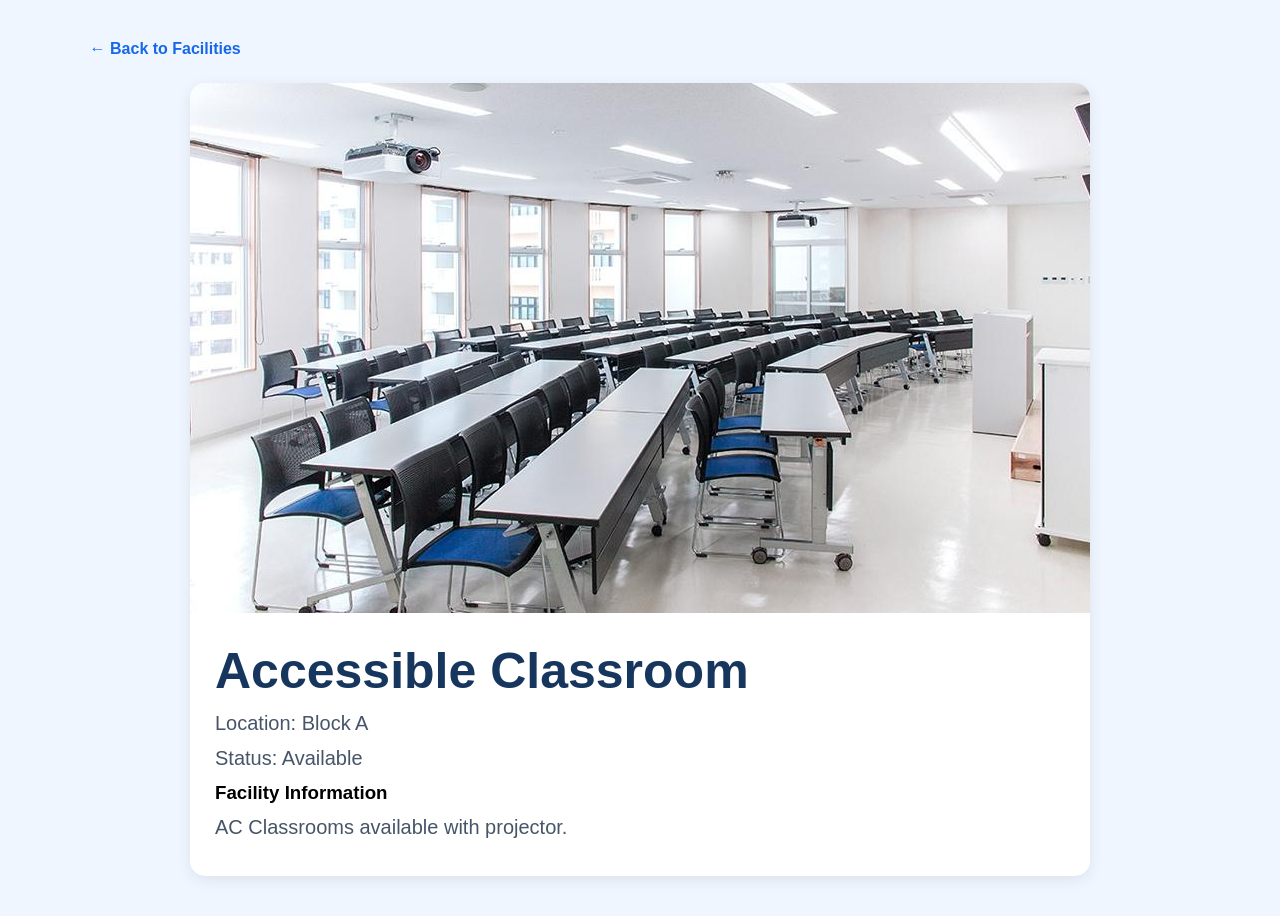
<file: class.html>
<!DOCTYPE html>
<html lang="en">
<head>
    <meta charset="UTF-8">
    <meta name="viewport" content="width=device-width, initial-scale=1.0">
    <title>Accessible Ramp</title>
    <link rel="stylesheet" href="CA1.css">
</head>
<body>

    <section class="facility-details">

        <a href="index.html#facilities" class="back-link">
            ← Back to Facilities
        </a>

        <div class="details-card">
            <img src="class.jpg" alt="Accessible Ramp">

            <div class="details-content">
                <h1>Accessible Classroom</h1>
                <p>Location: Block A</p>
                <p>Status: <span class="status">Available</span></p>

                <h3>Facility Information</h3>
                <p> AC Classrooms available with projector.</p>
            </div>
        </div>

    </section>

</body>
</html>
</file>
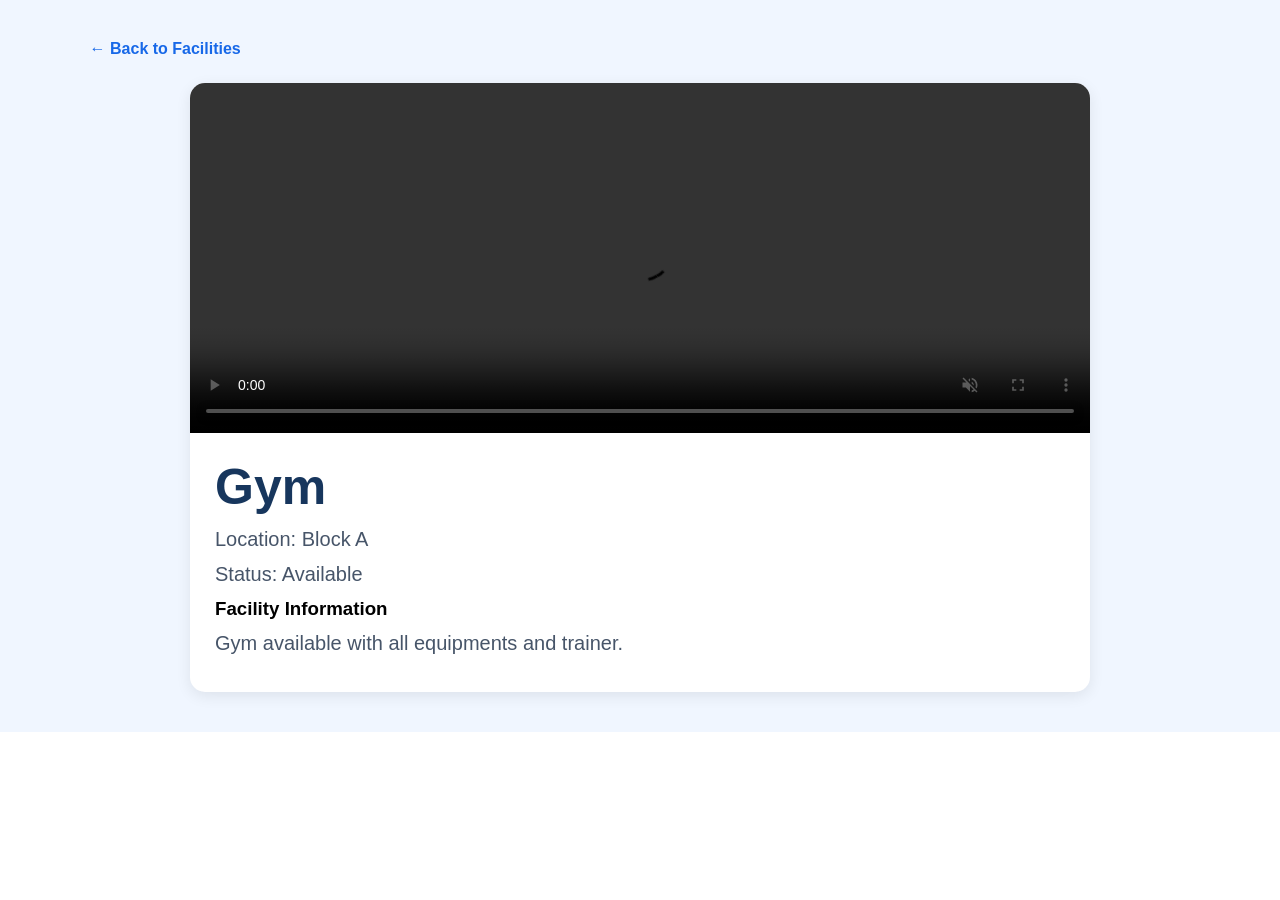
<file: gym.html>
<!DOCTYPE html>
<html lang="en">
<head>
    <meta charset="UTF-8">
    <meta name="viewport" content="width=device-width, initial-scale=1.0">
    <title>Accessible Ramp</title>
    <link rel="stylesheet" href="CA1.css">
</head>
<body>

    <section class="facility-details">

        <a href="index.html#facilities" class="back-link">
            ← Back to Facilities
        </a>

        <div class="details-card">
            <video controls autoplay muted loop>
                <source src="gym.mp4" type="video/mp4">
            </video>

            <div class="details-content">
                <h1>Gym</h1>
                <p>Location: Block A</p>
                <p>Status: <span class="status">Available</span></p>

                <h3>Facility Information</h3>
                <p>Gym available with all equipments and trainer.</p>
            </div>
        </div>

    </section>

</body>
</html>
</file>
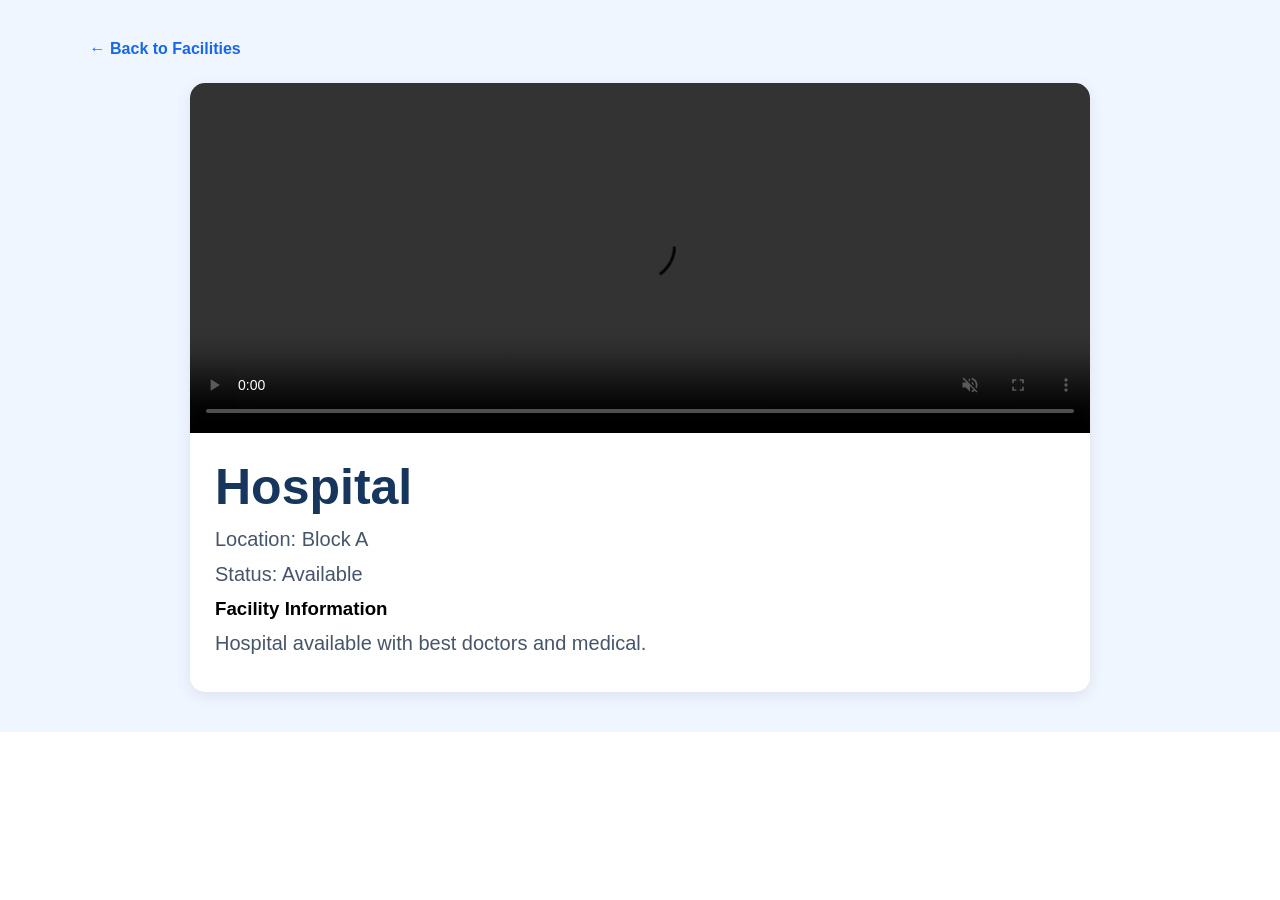
<file: hos.html>
<!DOCTYPE html>
<html lang="en">
<head>
    <meta charset="UTF-8">
    <meta name="viewport" content="width=device-width, initial-scale=1.0">
    <title>Accessible Ramp</title>
    <link rel="stylesheet" href="CA1.css">
</head>
<body>

    <section class="facility-details">

        <a href="index.html#facilities" class="back-link">
            ← Back to Facilities
        </a>

        <div class="details-card">
            <video controls autoplay muted loop>
                <source src="medi.mp4" type="video/mp4">
            </video>


            <div class="details-content">
                <h1>Hospital</h1>
                <p>Location: Block A</p>
                <p>Status: <span class="status">Available</span></p>

                <h3>Facility Information</h3>
                <p>Hospital available with best doctors and medical.</p>
            </div>
        </div>

    </section>

</body>
</html>
</file>
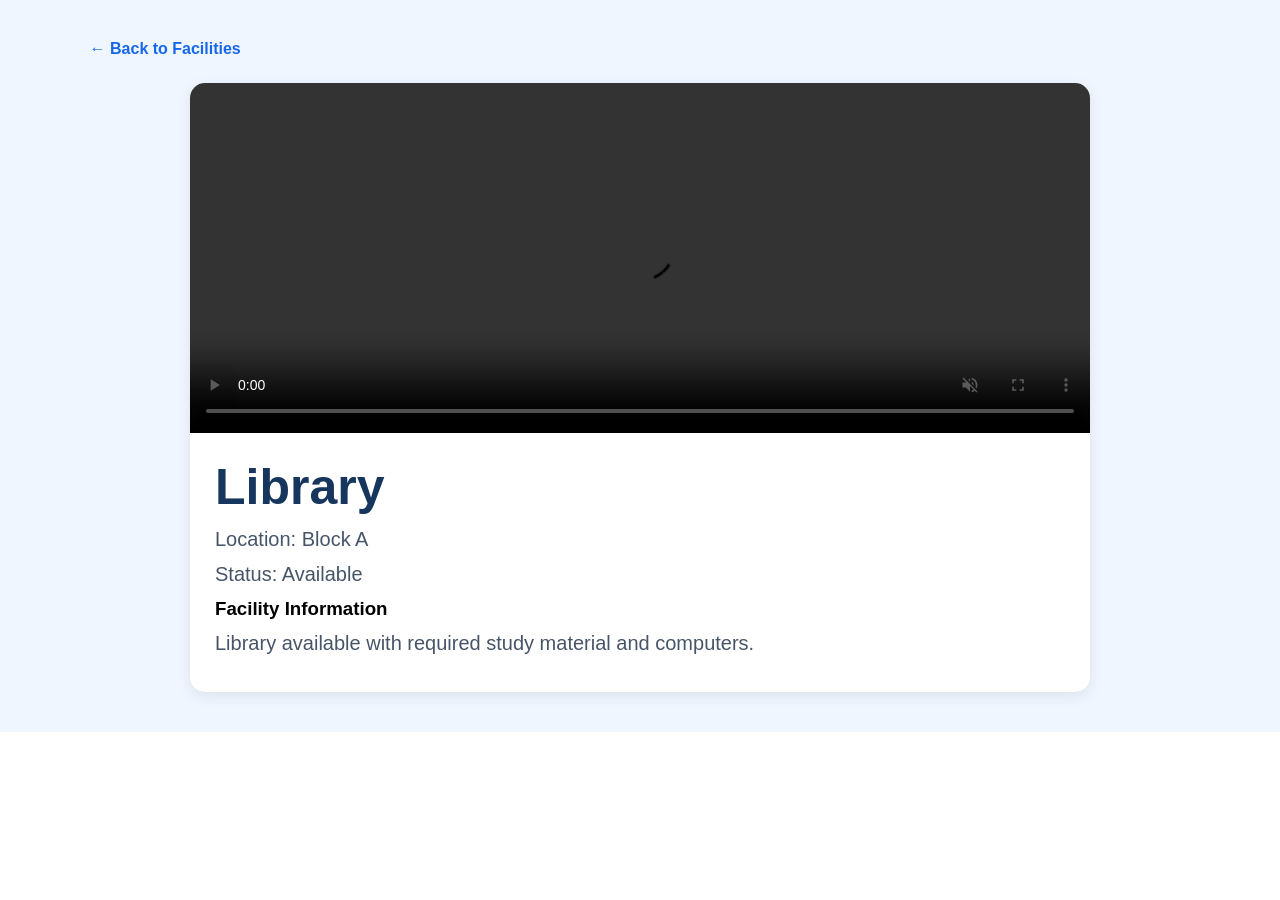
<file: lib.html>
<!DOCTYPE html>
<html lang="en">
<head>
    <meta charset="UTF-8">
    <meta name="viewport" content="width=device-width, initial-scale=1.0">
    <title>Accessible Ramp</title>
    <link rel="stylesheet" href="CA1.css">
</head>
<body>

    <section class="facility-details">

        <a href="index.html#facilities" class="back-link">
            ← Back to Facilities
        </a>

        <div class="details-card">
            <video controls autoplay muted loop>
                <source src="lib.mp4" type="video/mp4">
            </video>


            <div class="details-content">
                <h1>Library</h1>
                <p>Location: Block A</p>
                <p>Status: <span class="status">Available</span></p>

                <h3>Facility Information</h3>
                <p>Library available with required study material and computers.</p>
            </div>
        </div>

    </section>

</body>
</html>
</file>
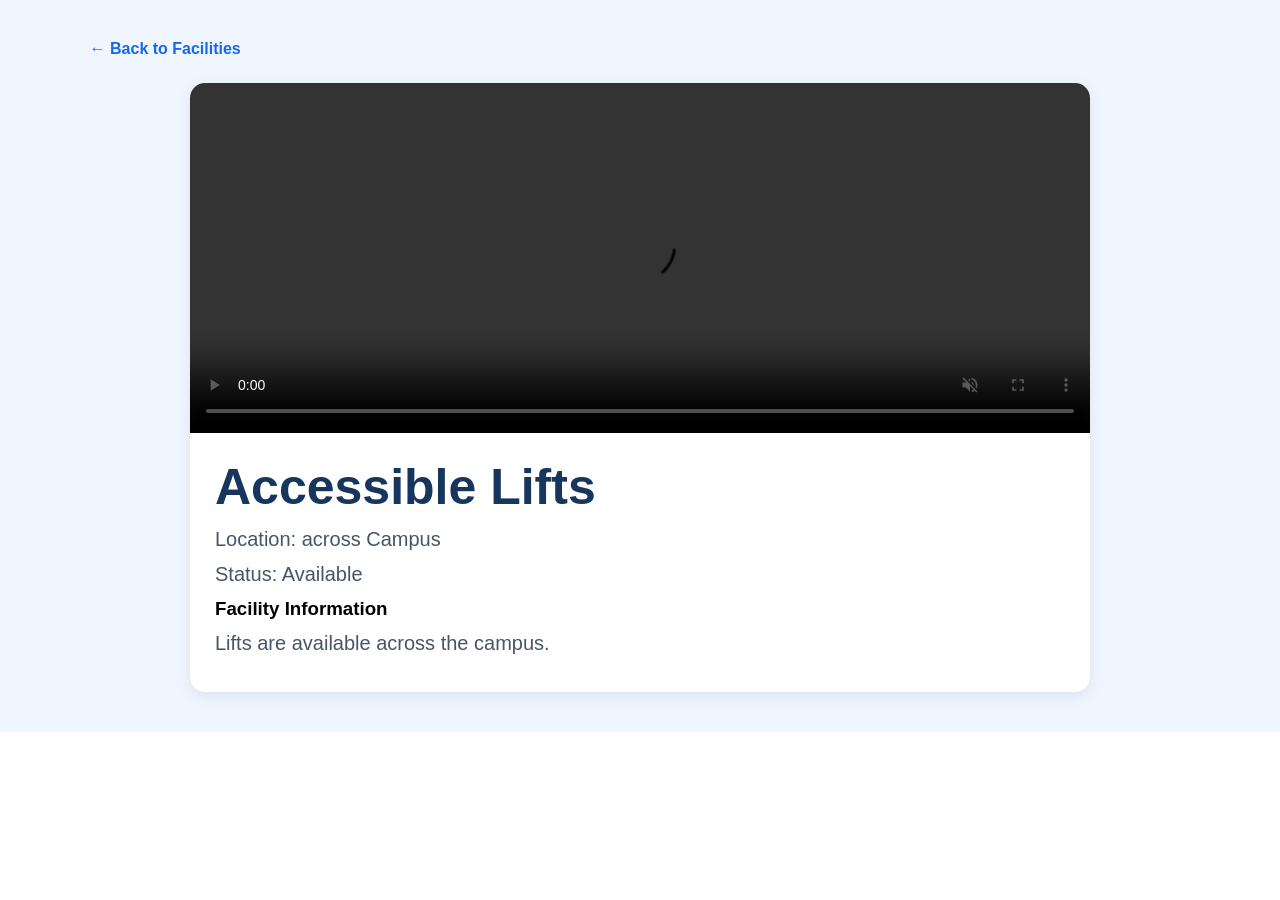
<file: lift.html>
<!DOCTYPE html>
<html lang="en">
<head>
    <meta charset="UTF-8">
    <meta name="viewport" content="width=device-width, initial-scale=1.0">
    <title>Accessible Ramp</title>
    <link rel="stylesheet" href="CA1.css">
</head>
<body>

    <section class="facility-details">

        <a href="index.html#facilities" class="back-link">
            ← Back to Facilities
        </a>

        <div class="details-card">
            <video controls autoplay muted loop>
                <source src="wash.mp4" type="video/mp4">
            </video>

            <div class="details-content">
                <h1>Accessible Lifts</h1>
                <p>Location: across Campus</p>
                <p>Status: <span class="status">Available</span></p>

                <h3>Facility Information</h3>
                <p>Lifts are available across the campus.</p>
            </div>
        </div>

    </section>

</body>
</html>
</file>
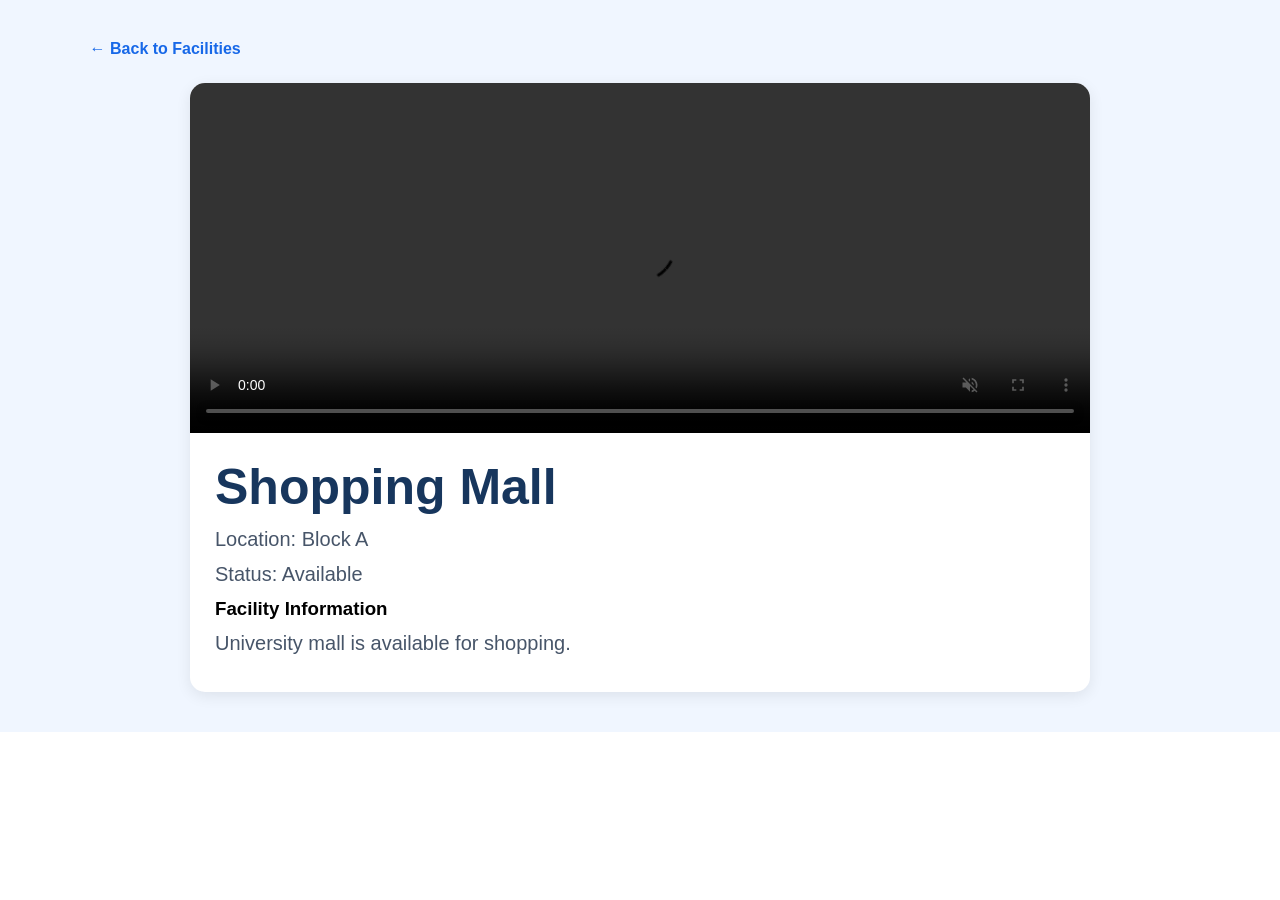
<file: mall.html>
<!DOCTYPE html>
<html lang="en">
<head>
    <meta charset="UTF-8">
    <meta name="viewport" content="width=device-width, initial-scale=1.0">
    <title>Accessible Ramp</title>
    <link rel="stylesheet" href="CA1.css">
</head>
<body>

    <section class="facility-details">

        <a href="index.html#facilities" class="back-link">
            ← Back to Facilities
        </a>

        <div class="details-card">
           <video controls autoplay muted loop>
                <source src="mall.mp4" type="video/mp4">
            </video>

            <div class="details-content">
                <h1>Shopping Mall</h1>
                <p>Location: Block A</p>
                <p>Status: <span class="status">Available</span></p>

                <h3>Facility Information</h3>
                <p>University mall is available for shopping.</p>
            </div>
        </div>

    </section>

</body>
</html>
</file>
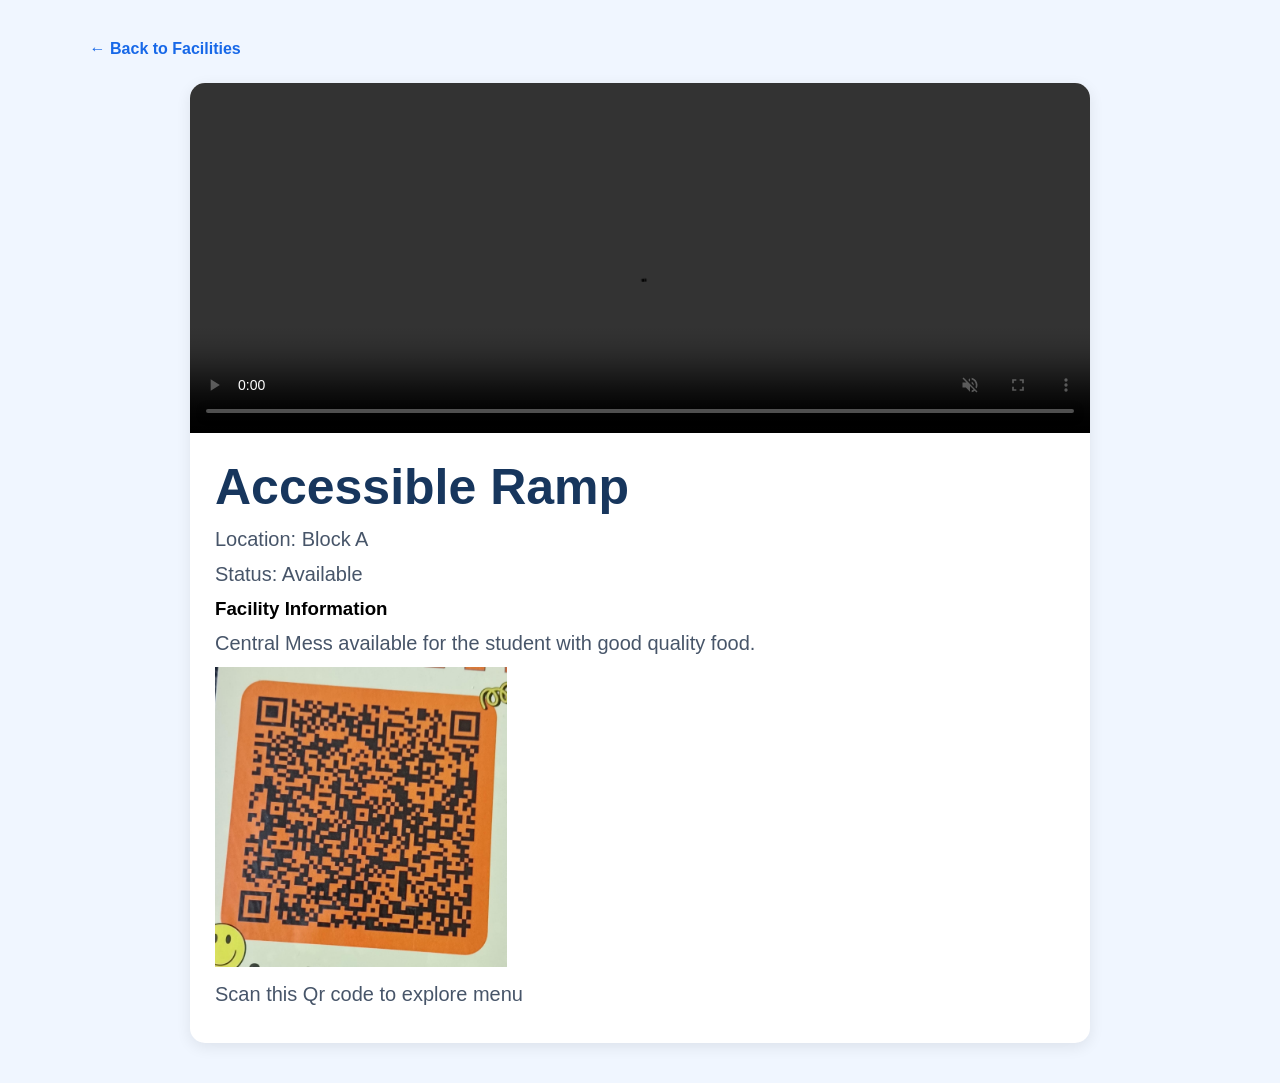
<file: mess.html>
<!DOCTYPE html>
<html lang="en">
<head>
    <meta charset="UTF-8">
    <meta name="viewport" content="width=device-width, initial-scale=1.0">
    <title>Accessible Ramp</title>
    <link rel="stylesheet" href="CA1.css">
</head>
<body>

    <section class="facility-details">

        <a href="index.html#facilities" class="back-link">
            ← Back to Facilities
        </a>

        <div class="details-card">
           <video controls autoplay muted loop>
                <source src="mess.mp4" type="video/mp4">
            </video>

            <div class="details-content">
                <h1>Accessible Ramp</h1>
                <p>Location: Block A</p>
                <p>Status: <span class="status">Available</span></p>

                <h3>Facility Information</h3>
                <p>Central Mess available for the student with good quality food.</p>
                <img src="qr.jpeg" alt="QR"></img>
                <p>Scan this Qr code to explore menu</p>
            </div>
        </div>

    </section>

</body>
</html>
</file>
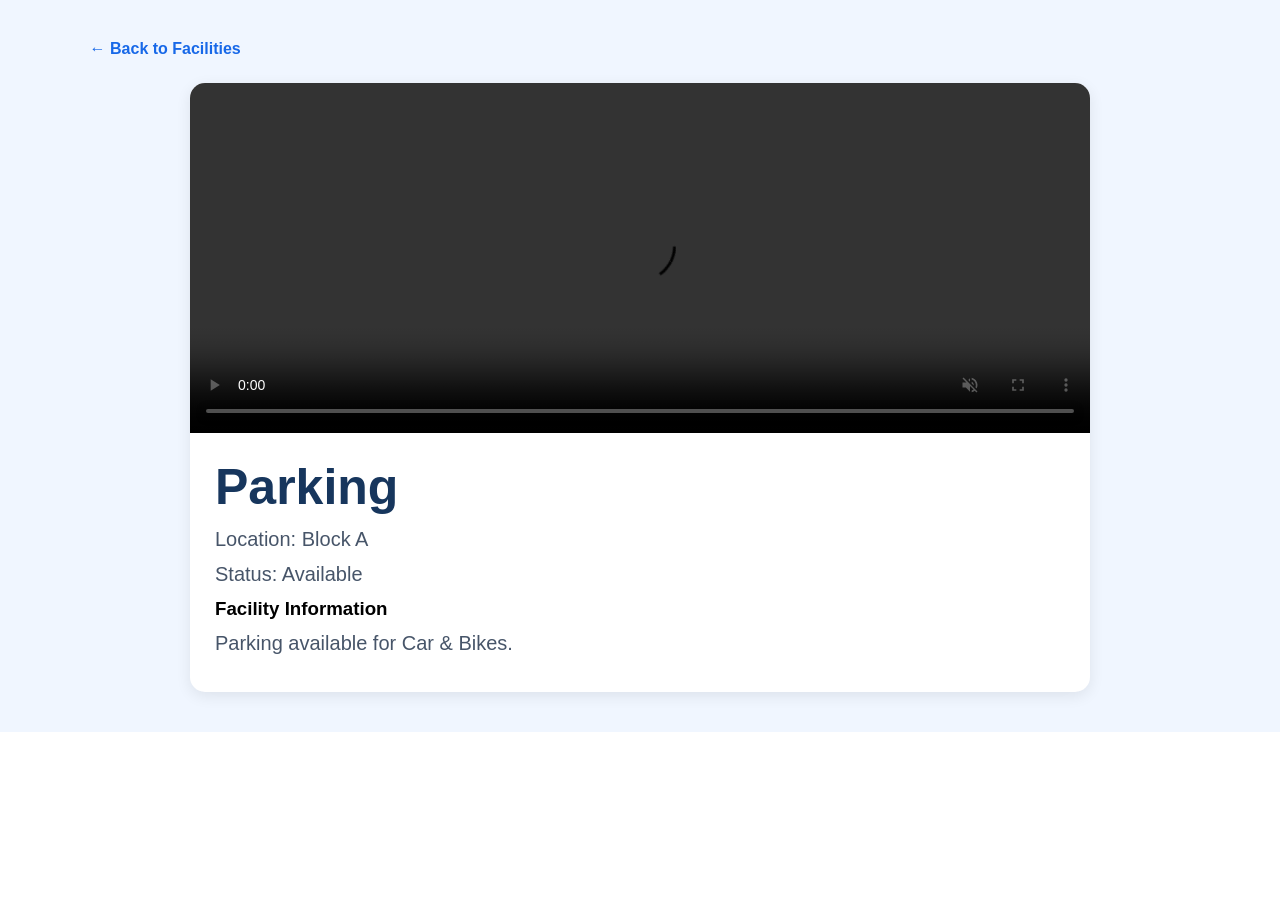
<file: parking.html>
<!DOCTYPE html>
<html lang="en">
<head>
    <meta charset="UTF-8">
    <meta name="viewport" content="width=device-width, initial-scale=1.0">
    <title>Accessible Ramp</title>
    <link rel="stylesheet" href="CA1.css">
</head>
<body>

    <section class="facility-details">

        <a href="index.html#facilities" class="back-link">
            ← Back to Facilities
        </a>

        <div class="details-card">
            <video controls autoplay muted loop>
                <source src="par.mp4" type="video/mp4">
            </video>

            <div class="details-content">
                <h1>Parking</h1>
                <p>Location: Block A</p>
                <p>Status: <span class="status">Available</span></p>

                <h3>Facility Information</h3>
                <p>Parking available for Car & Bikes.</p>
            </div>
        </div>

    </section>

</body>
</html>
</file>
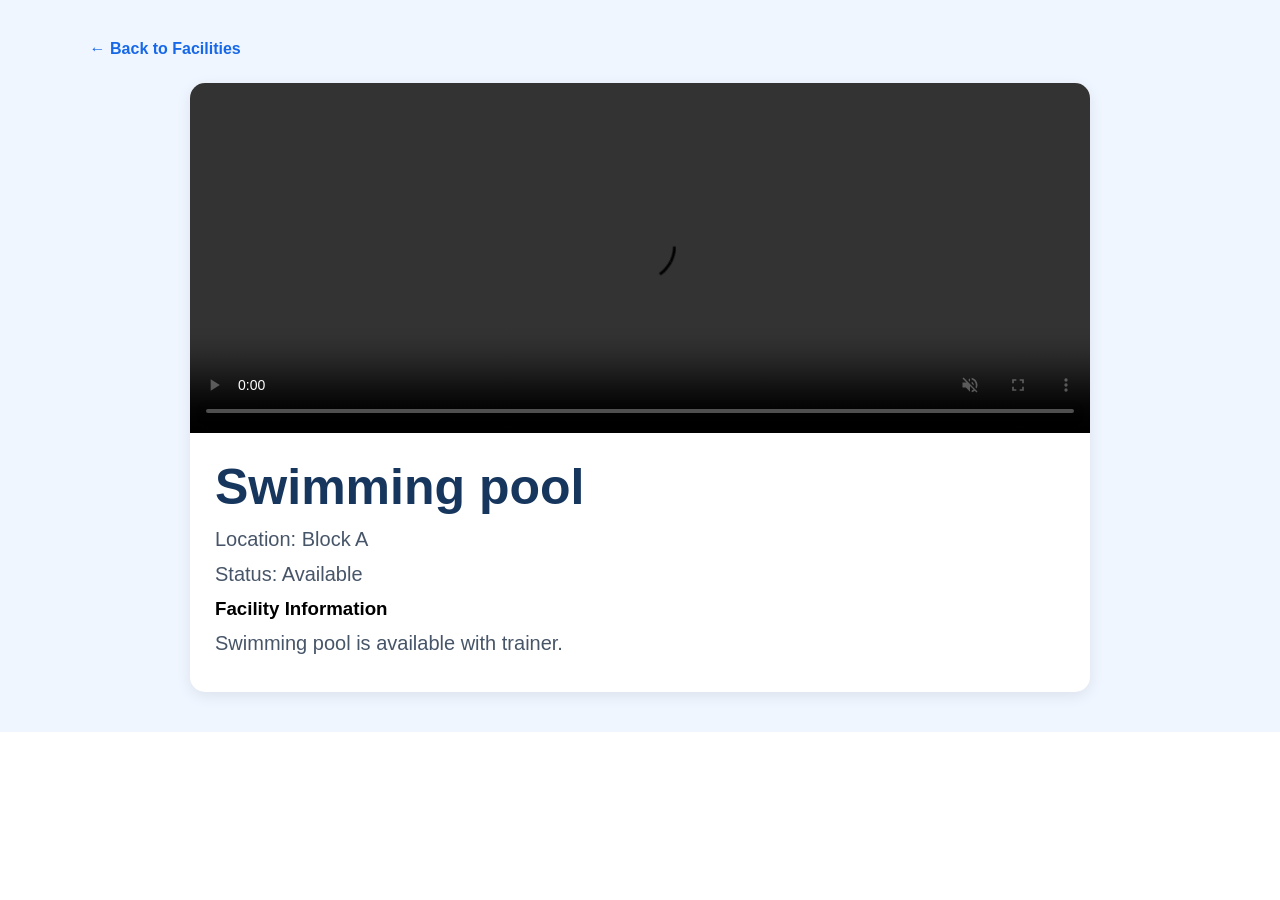
<file: pool.html>
<!DOCTYPE html>
<html lang="en">
<head>
    <meta charset="UTF-8">
    <meta name="viewport" content="width=device-width, initial-scale=1.0">
    <title>Accessible Ramp</title>
    <link rel="stylesheet" href="CA1.css">
</head>
<body>

    <section class="facility-details">

        <a href="index.html#facilities" class="back-link">
            ← Back to Facilities
        </a>

        <div class="details-card">
            <video controls autoplay muted loop>
                <source src="pool.mp4" type="video/mp4">
            </video>


            <div class="details-content">
                <h1>Swimming pool</h1>
                <p>Location: Block A</p>
                <p>Status: <span class="status">Available</span></p>

                <h3>Facility Information</h3>
                <p>Swimming pool is available with trainer.</p>
            </div>
        </div>

    </section>

</body>
</html>
</file>
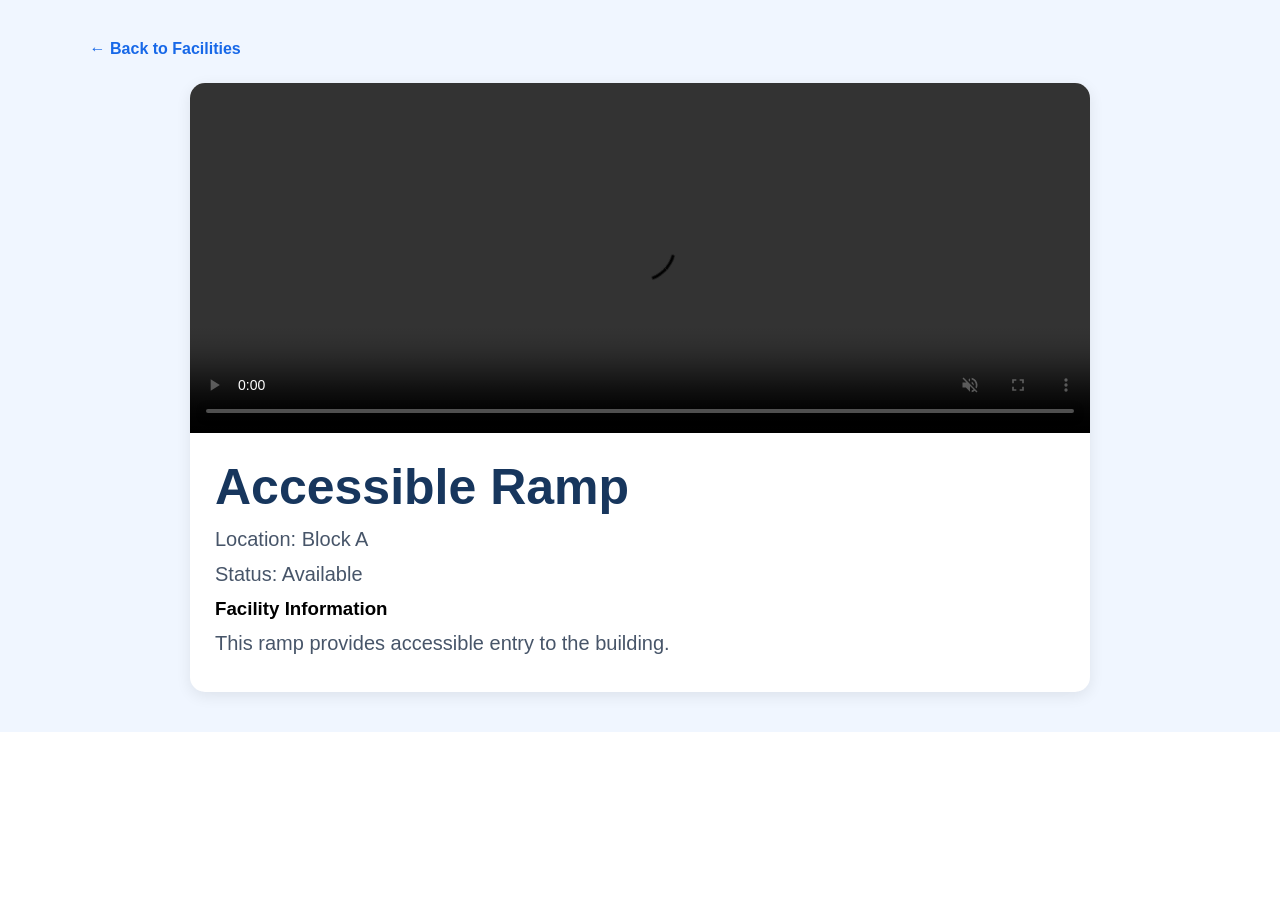
<file: ramp.html>
<!DOCTYPE html>
<html lang="en">
<head>
    <meta charset="UTF-8">
    <meta name="viewport" content="width=device-width, initial-scale=1.0">
    <title>Accessible Ramp</title>
    <link rel="stylesheet" href="CA1.css">
</head>
<body>

    <section class="facility-details">

        <a href="index.html#facilities" class="back-link">
            ← Back to Facilities
        </a>

        <div class="details-card">
            <video controls autoplay muted loop>
                <source src="ramp.mp4" type="video/mp4">
            </video>

            <div class="details-content">
                <h1>Accessible Ramp</h1>
                <p>Location: Block A</p>
                <p>Status: <span class="status">Available</span></p>

                <h3>Facility Information</h3>
                <p>This ramp provides accessible entry to the building.</p>
            </div>
        </div>

    </section>

</body>
</html>
</file>
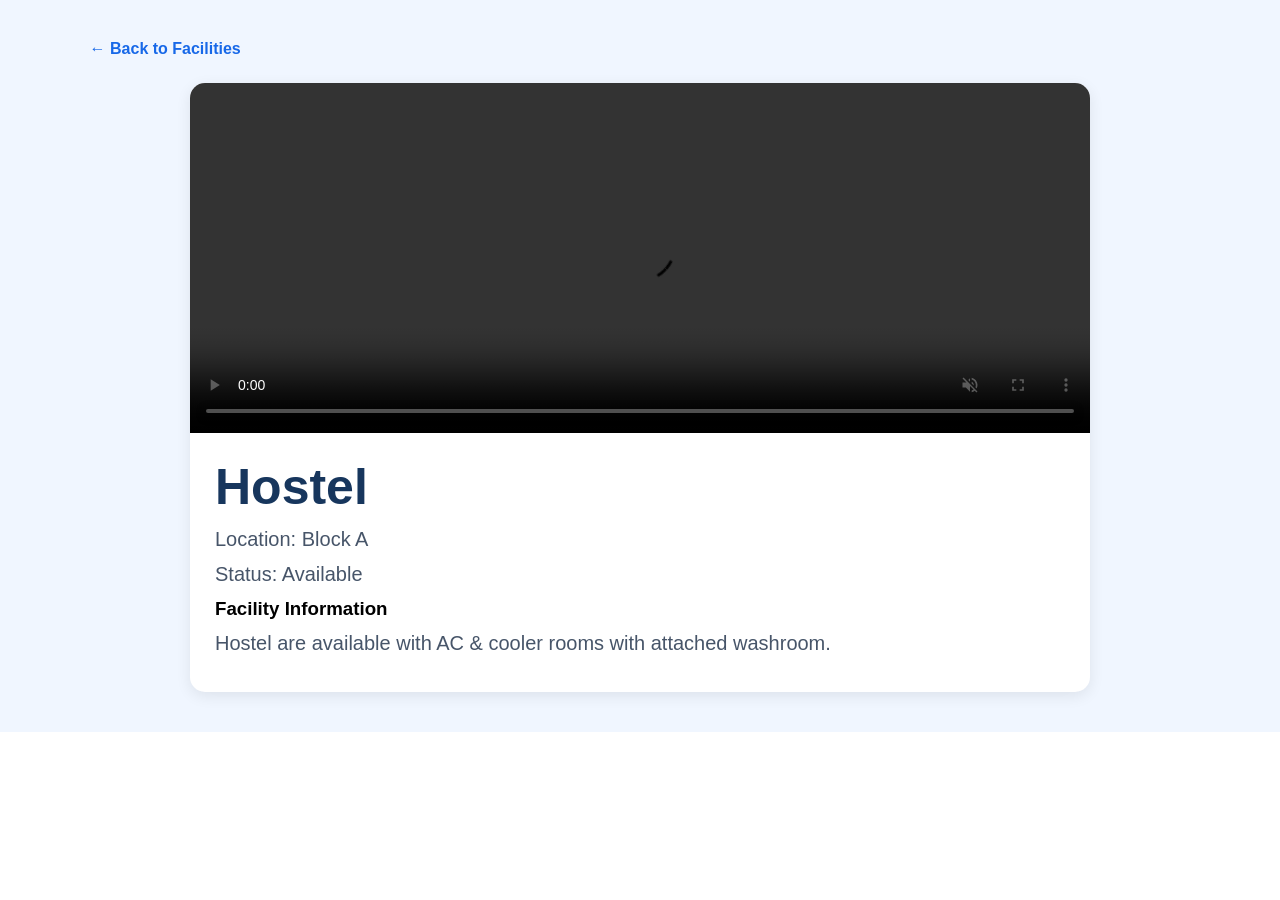
<file: room.html>
<!DOCTYPE html>
<html lang="en">
<head>
    <meta charset="UTF-8">
    <meta name="viewport" content="width=device-width, initial-scale=1.0">
    <title>Accessible Ramp</title>
    <link rel="stylesheet" href="CA1.css">
</head>
<body>

    <section class="facility-details">

        <a href="index.html#facilities" class="back-link">
            ← Back to Facilities
        </a>

        <div class="details-card">
            <video controls autoplay muted loop>
                <source src="hostel.mp4" type="video/mp4">
            </video>


            <div class="details-content">
                <h1>Hostel</h1>
                <p>Location: Block A</p>
                <p>Status: <span class="status">Available</span></p>

                <h3>Facility Information</h3>
                <p>Hostel are available with AC & cooler rooms with attached washroom.</p>
            </div>
        </div>

    </section>

</body>
</html>
</file>
<file: CA1.css>
*{
    margin:0;
    font-family:Arial;
    border:Border-box;
}
.topbar{
    height:99px;
    background-color: #1b3758;
    display:flex;

}
.navlogo{
    height:99px;
    width:100px;
}
.logo{
    background-image:url(logo.jpeg) ;
    height:98px;
    width:100%;
    background-size: contain;
    background-repeat: no-repeat;
    background-position: center;

}
.nav-link{
    color:white;
    text-decoration: none;
}
.nav-option{
    display:flex;
    justify-content: center;
    align-items: center;
    gap:100px;
    flex:1;
}
i{
    color:white;
}
.border{
    border:2px solid transparent;
}
.border:hover{
    border:2px solid white;
}
.hero{
    background-image:url(lpucam.jpg) ;
    height: 580px;
    background-repeat: no-repeat;
    background-size: cover;
}
.hero-section{
    color: white;
    padding-top: 200px;
    padding-left: 30px;
}
h1{
    font-size: 50px;
}
p{
    font-size: 20px;
}
.search{
    display:flex;
   justify-content: space-evenly;
    background-color:whitesmoke;
    width:620px;
    height:40px;
    border-radius: 10px 10px 10px 10px;
    
}
#herosearch{
    width:100%;
   font-size:1rem;
   border-radius: 10px 0 0 10px;
}
.button-primary{
    background-color: yellowgreen;
    border-radius: 0 10px 10px 0;
    width: 50px;
    
}
.fac{
    display: grid;
    grid-template-columns: repeat(4, 1fr);
    gap: 20px;
    padding: 25px;

}
.box{
    background: rgb(201, 218, 238);
    padding: 25px;
    border-radius: 12px;
    box-shadow: 0 3px 12px rgba(0,0,0,0.08);
    display: flex;
    align-items: center;
    
}
.box-content i{
    font-size: 30px;
    color: #1768e8;
    margin-bottom: 12px;
}
@media(max-width: 700px){
    .fac{
        grid-template-columns: repeat(2, 1fr);
    }
}
.box4{
    background: rgba(255, 68, 0, 0.176);
    i{
        color: orangered;
    }
}
.op{
    display:flex;
    justify-content: space-evenly;
    background: #233142;
}
.repo{
    background: #1768e8;
    color: white;
    border-radius: 3px 3px 3px 3px;
}
.c-sec{
    max-width: 1200px;
    margin: 35px auto;
    padding: 0 20px;
}
.category-head{
    display: flex;
    justify-content: space-between;
    align-items: center;
    margin-bottom: 18px;
}
.category-head h2{
  font-size: 24px;
}
.report-btn{
    background-color: #1768e8;
    color: white;
    padding: 11px 18px;
    border-radius: 8px;
    font-size: 12px;
    font-weight: 800;
}
.category-grid{
    display: grid;
    grid-template-columns: repeat(6, 1fr);
    gap: 12px;
}
.category-card{
      background: rgba(30, 66, 227, 0.18);
    border: 1px solid #e3eaf2;
    border-radius: 10px;
    min-height: 120px;
    display: flex;
    flex-direction: column;
    justify-content: center;
    align-items: center;
    cursor: pointer;
    transition: 0.3s;
}
.category-card i {
    color: blue;
}
 .category-card span {
    font-size: 34px;
    margin-bottom: 10px;
    color: #26364a;
 }
 .category-card:hover{
     background: #edf5ff;
    border-color: #1768e8;
    transform: translateY(-4px);
    box-shadow: 0 5px 15px #1768e820;
 }
 .category-card.selected{
    background: #e8f1ff;
    border: 2px solid #1768e8;
 }
 @media(max-width: 650px){
    .category-grid{
        grid-template-columns: repeat(3, 1fr);
    }
}
@media(max-width: 380px){
    .fac{
        grid-template-columns: repeat(2, 1fr);
    }


}
.facilities-section {
    padding: 50px 7%;
    background:whitesmoke;
    scroll-margin-top: 30px;
}

.facilities-section h2 {
    color: #17365d;
    font-size: 26px;
}

.facility-list {
    display: grid;
    grid-template-columns: repeat(3, 1fr);
    gap: 20px;
    margin-top: 25px;
}

.facility-card {
    display: block;
    background: white;
    padding: 25px;
    border-radius: 12px;
    box-shadow: 0 3px 12px #00000010;
    transition: 0.3s;
}

.facility-card:hover {
    transform: translateY(-5px);
    box-shadow: 0 8px 20px #00000015;
}

.facility-card span {
    color: green;
    font-size: 13px;
}
.facility-card img {
    width: 100%;
    height: 150px;
    object-fit: cover;
    display: block;
    border-radius: 3px;
    margin-bottom: 10px;
}
.facility-card span{
    background-color: #d1fae5;
    color: #059669;
    padding: 5px 10px;
    border-radius: 20px;
    font-size: 12px;
    font-weight: bold;
}

@media(max-width: 700px) {
    .facility-list {
        grid-template-columns: repeat(2, 1fr);
    }
}

@media(max-width: 450px) {
    .facility-list {
        grid-template-columns: 1fr;
    }
}
.report-section{
    padding: 40px 7%;
    background: #f5f8fc;
    scroll-margin-top: 30px;
}
.report-head h2{
    color: black;
    font-size: 25px;
    margin-bottom: 5px;
}
.report-head p{
    color: #64748b;
    font-size: 14px;
}
.report-container{
    display: grid;
    grid-template-columns: 2fr 1fr;
    gap: 20px;
    margin-top: 25px;
}
.report-form{
    background: white;
    padding: 25px;
    border-radius: 12px;
    border: 1px solid #e2e8f0;
    box-shadow: 0 3px 12px #00000010;
}
.report-form > label{
    display:block;
    font-size: 13px;
    font-weight: 600;
    color: #334155;
    margin: 12px 0 6px;
}
.report-form input[type="text"],
.report-form select,
.report-form textarea {
    width: 100%;
    padding: 11px;
    border: 1px solid #dbe3ef;
    border-radius: 6px;
    font-size: 13px;
    outline: none;
    box-sizing: border-box;
}

.report-form input:focus,
.report-form select:focus,
.report-form textarea:focus {
    border-color: #2563eb;
}

.priority-options {
    display: flex;
    gap: 25px;
    margin: 12px 0 20px;
    font-size: 13px;
}

.priority-options label {
    display: flex;
    align-items: center;
    gap: 5px;
}

.submit-report {
    background: #155eef;
    color: white;
    border: none;
    padding: 12px 20px;
    border-radius: 6px;
    cursor: pointer;
    font-weight: 600;
    margin-top: 8px;
}

.submit-report:hover {
    background: #124bc2;
}

.report-sidebar {
    
   display: flex;
    flex-direction: column;
    gap: 20px;
    background: transparent;
    padding: 0;
    align-self: start;
}

.report-sidebar .feedback,
.report-sidebar .issue-types {
    border: 1px solid #dbeafe;
    border-radius: 12px;
    padding: 22px;
    margin: 0;
    min-height: auto;
    box-shadow: 0 3px 10px rgba(0, 0, 0, 0.06);
}

.report-sidebar .feedback{
    background-color: #dbeafe;
    text-align: center;
}

.report-sidebar .issue-types {
    background-color: #ffffff;
}

.feedback i {
    font-size: 45px;
    color: #1768e8;
    margin: 15px;
}

.feedback h3 {
   color: #155eef;
    
}

.feedback p {
    color: #475569;
    font-size: 13px;
    line-height: 1.6;
}

.issue-types h3 {
    font-size: 15px;
    color: #17365d;
}

.issue-types ul {
    padding-left: 20px;
    line-height: 2;
    font-size: 13px;
    color: #475569;
}
.report-sidebar i{
    color: blue;
}
.report-sidebar .feedback h3 {
    color: #155eef;
    margin: 10px 0;
}
.report-sidebar .feedback p {
    color: #475569;
    font-size: 14px;
    line-height: 1.6;
}
#report {
    background-color: #f0f6ff;
}

#report .feedback {
    background: #dbeafe;
    color: #17365d;
}

#report .issue-types {
    background: #ffffff;
    color: #17365d;
}

@media (max-width: 700px) {
    .report-container {
        grid-template-columns: 1fr;
    }
}

.facility-link {
    text-decoration: none;
    color: inherit;
    display: block;
}

.facility-card {
    cursor: pointer;
    transition: 0.3s;
}

.facility-card:hover {
    transform: translateY(-5px);
    box-shadow: 0 8px 20px #00000020;
}


.facility-details {
    background: #f0f6ff;
    min-height: 100px;
    padding: 40px 7%;
}

.back-link {
    display: inline-block;
    margin-bottom: 25px;
    color: #1768e8;
    text-decoration: none;
    font-weight: bold;
}

.details-card {
    max-width: 900px;
    margin: auto;
    background: white;
    border-radius: 15px;
    overflow: hidden;
    box-shadow: 0 4px 15px #00000015;
}

.details-card video {
    width: 100%;
    height: 350px;
    object-fit: cover;
    display: block;
}

.details-content {
    padding: 25px;
}

.details-content h1 {
    color: #17365d;
}

.details-content p {
    color: #475569;
    margin: 12px 0;
}

.details-content img {
    height: 300px;
}

.my-issues-section {
    padding: 35px 7%;
    background: #f5f8fc;
    min-height: 450px;
    scroll-margin-top: 30px;
}

.my-issues-heading h2 {
    color: #17365d;
    font-size: 25px;
    margin-bottom: 6px;
}

.my-issues-heading p {
    color: #64748b;
    font-size: 14px;
}

.issues-list {
    display: flex;
    flex-direction: column;
    gap: 12px;
    margin-top: 25px;
}

.issue-card {
    display: flex;
    align-items: center;
    gap: 15px;
    background: white;
    padding: 16px;
    border: 1px solid #e2e8f0;
    border-radius: 10px;
    box-shadow: 0 2px 8px #00000008;
}

.issue-icon {
    width: 45px;
    height: 45px;
    min-width: 45px;
    border-radius: 50%;
    display: flex;
    align-items: center;
    justify-content: center;
    font-size: 20px;
}

.issue-icon.blue {
    background: #e0edff;
    color: #1768e8;
}

.issue-icon.green {
    background: #d9f8ed;
    color: #059669;
}

.issue-icon.purple {
    background: #eee5ff;
    color: #7c3aed;
}

.issue-info {
    flex: 1;
}

.issue-info h3 {
    color: #17365d;
    font-size: 15px;
    margin: 0 0 5px;
}

.issue-info p {
    color: #64748b;
    font-size: 12px;
    margin: 4px 0;
}

.issue-info small {
    color: #94a3b8;
    font-size: 11px;
}

.issue-status {
    padding: 5px 10px;
    border-radius: 20px;
    font-size: 11px;
    font-weight: 600;
    white-space: nowrap;
}

.pending {
    background: #fff0d1;
    color: #d97706;
}

.progress {
    background: #dbeafe;
    color: #2563eb;
}

.resolved {
    background: #d1fae5;
    color: #059669;
}

.view-btn {
    background: white;
    border: 1px solid #dbe3ef;
    color: #17365d;
    padding: 9px 13px;
    border-radius: 6px;
    font-size: 12px;
    cursor: pointer;
}

.view-btn:hover {
    background: #155eef;
    color: white;
}

/* ISSUE DETAILS POPUP */

.issue-modal {
    display: none;
    position: fixed;
    inset: 0;
    background: rgba(15, 35, 60, 0.65);
    z-index: 1000;
    justify-content: center;
    align-items: center;
    padding: 15px;
}

.modal-content {
    background: white;
    width: 100%;
    max-width: 500px;
    padding: 22px;
    border-radius: 12px;
    box-shadow: 0 10px 30px #00000030;
}

.modal-heading {
    display: flex;
    justify-content: space-between;
    align-items: center;
    border-bottom: 1px solid #e2e8f0;
    padding-bottom: 12px;
}

.modal-heading h3 {
    color: #17365d;
    margin: 0;
}

.close-modal {
    border: none;
    background: transparent;
    font-size: 25px;
    cursor: pointer;
    color: #64748b;
}

.modal-close-btn {
    display: block;
    margin: 20px 0 0 auto;
    padding: 9px 20px;
    background: white;
    border: 1px solid #cbd5e1;
    border-radius: 6px;
    cursor: pointer;
}

.modal-close-btn:hover {
    background: #f1f5f9;
}

.modal-status {
    margin: 15px 0;
}

.modal-progress {
    display: flex;
    justify-content: space-between;
    margin: 25px 0;
    text-align: center;
    gap: 5px;
}

.progress-step {
    flex: 1;
    font-size: 11px;
    color: #64748b;
}

.progress-dot {
    width: 13px;
    height: 13px;
    background: #cbd5e1;
    border-radius: 50%;
    margin: 0 auto 8px;
}

.progress-step.active .progress-dot {
    background: #f59e0b;
}

.progress-step.completed .progress-dot {
    background: #10b981;
}

@media (max-width: 600px) {
    .issue-card {
        flex-wrap: wrap;
    }

    .issue-info {
        min-width: 60%;
    }

    .view-btn {
        margin-left: auto;
    }

    .issue-status {
        margin-left: 60px;
    }
}

.login-page {
    min-height: 100vh;
    background: linear-gradient(135deg, #0b1f3a, #1768e8);
    display: flex;
    justify-content: center;
    align-items: center;
    padding: 20px;
    box-sizing: border-box;
}

.login-box {
    width: 100%;
    max-width: 420px;
    background: white;
    padding: 35px;
    border-radius: 15px;
    box-shadow: 0 10px 30px #00000030;
    box-sizing: border-box;
}

.login-logo {
    width: 65px;
    height: 65px;
    border-radius: 50%;
    background: #e0edff;
    color: #1768e8;
    display: flex;
    justify-content: center;
    align-items: center;
    font-size: 30px;
    margin: auto;
}

.login-box h2 {
    text-align: center;
    color: #17365d;
    margin-bottom: 8px;
}

.login-box > p {
    text-align: center;
    color: #64748b;
    font-size: 13px;
}

.login-box form {
    margin-top: 25px;
}

.login-box form > label {
    display: block;
    font-size: 13px;
    color: #17365d;
    margin: 15px 0 7px;
}

.login-box form > input {
    width: 100%;
    padding: 12px;
    border: 1px solid #dbe3ef;
    border-radius: 7px;
    box-sizing: border-box;
}

.login-options {
    display: flex;
    justify-content: space-between;
    align-items: center;
    gap: 8px;
    margin: 18px 0;
    font-size: 11px;
}

.login-options a,
.signup-text a {
    color: #1768e8;
    text-decoration: none;
}

.login-btn {
    width: 100%;
    padding: 12px;
    background: #155eef;
    color: white;
    border: none;
    border-radius: 7px;
    cursor: pointer;
    font-size: 15px;
}

.login-btn:hover {
    background: #0b48c5;
}

.signup-text {
    margin-top: 22px;
}

.back-home {
    display: block;
    text-align: center;
    margin-top: 20px;
    color: #1768e8;
    text-decoration: none;
    font-size: 13px;
}
</file>
